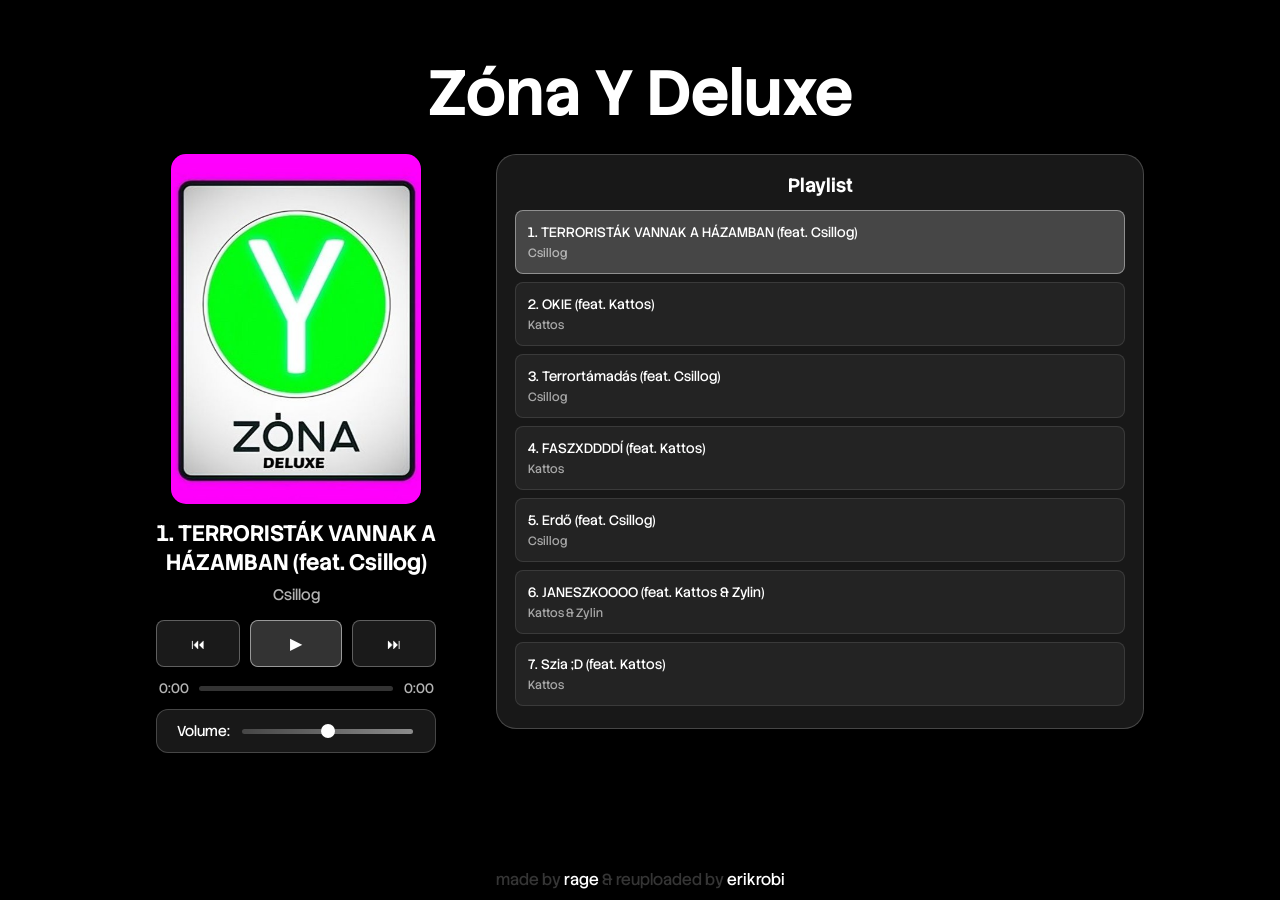
<file: zona-y-deluxe/index.html>
<!DOCTYPE html>
<html lang="en">
<head>
    <meta charset="UTF-8">
    <meta name="viewport" content="width=device-width, initial-scale=1.0">
    <title>Zóna Y Deluxe - Himpihumpi</title>
    <link rel="icon" type="image/png" href="deluxefavicon.jpg">
    <link rel="stylesheet" href="../style.css">
    <link rel="stylesheet" href="../player.css">
</head>
<body>
    <!-- mit nézegeted? -->
    <div class="player-container">
        <h1>Zóna Y Deluxe</h1>   
        <div class="player-main">
            <div class="player-left">
                <img id="nowPlayingImg" src="../music/zona-y-deluxe.jpg" alt="Album art" class="album-art-large">
                <div class="song-info-section">
                    <h2 id="nowPlayingTitle">Select a song</h2>
                    <p id="nowPlayingArtist">Artist</p>
                </div>
                <div class="controls-section">
                    <div class="controls">
                        <button id="prevBtn" class="control-btn">⏮</button>
                        <button id="playBtn" class="control-btn play-btn">▶</button>
                        <button id="nextBtn" class="control-btn">⏭</button>
                    </div>
                    <div class="progress-container">
                        <span id="currentTime">0:00</span>
                        <div class="progress-bar">
                            <div id="progress" class="progress"></div>
                        </div>
                        <span id="duration">0:00</span>
                    </div>
                    <div class="volume-control">
                        <label for="volumeSlider">Volume:</label>
                        <input type="range" id="volumeSlider" min="0" max="100" value="50" class="volume-slider">
                    </div>
                </div>
            </div>
            <div class="player-right">
                <div class="playlist">
                    <h3>Playlist</h3>
                    <div id="playlistContainer" class="playlist-items">
                    </div>
                </div>
            </div>
        </div>
        <footer>
            <span>made by <a href="https://discord.com/users/482190708103577602" target="_blank">rage </a> & reuploaded by <a href="https://erikrobi.hu" target="_blank">erikrobi</a></span>
        </footer>
    </div>
    <audio id="audioPlayer"></audio>
    <script src="songlist-y-deluxe.js"></script>
    <script src="../player.js"></script>
</body>
</html>
</file>
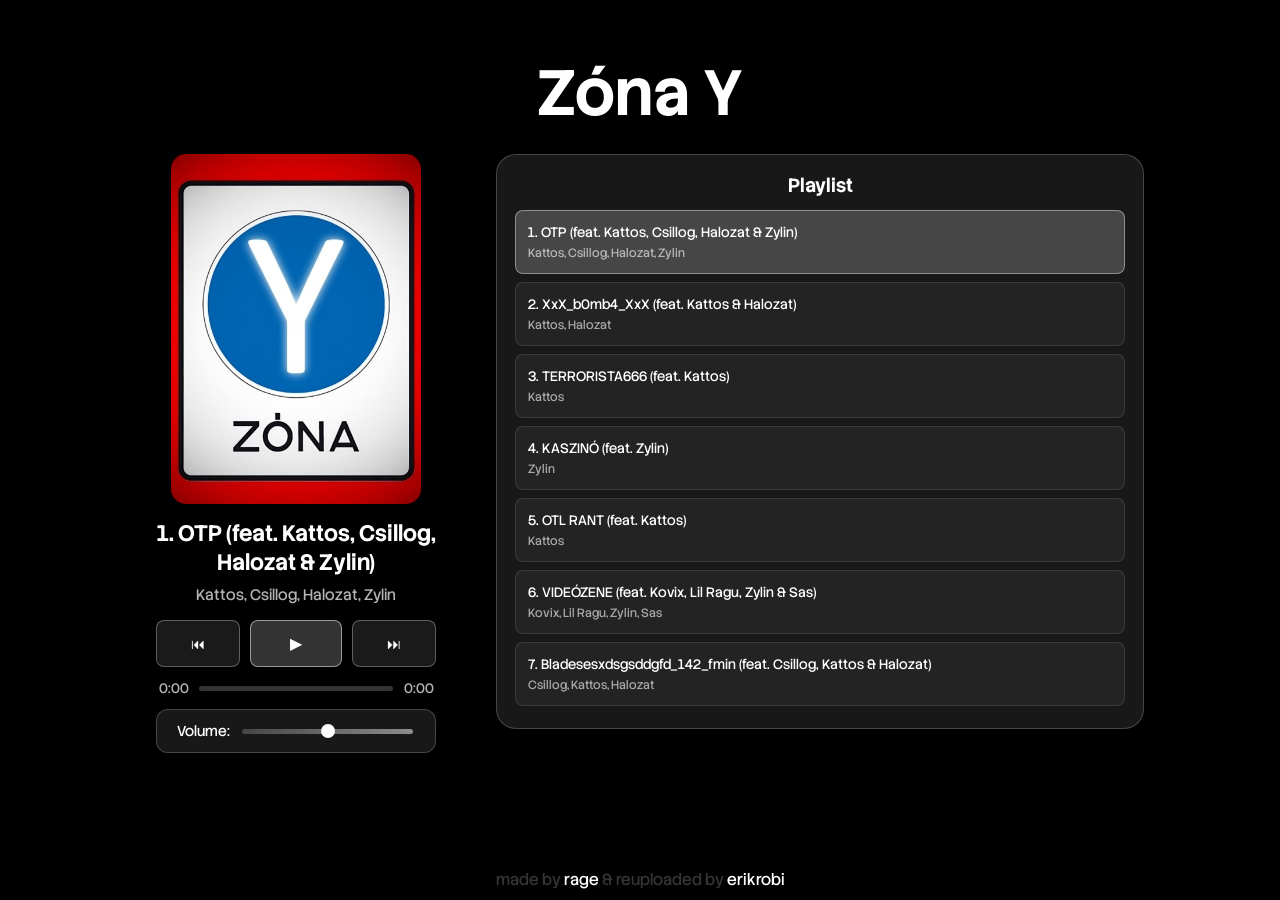
<file: zona-y/index.html>
<!DOCTYPE html>
<html lang="en">
<head>
    <meta charset="UTF-8">
    <meta name="viewport" content="width=device-width, initial-scale=1.0">
    <title>Zóna Y - Himpihumpi</title>
    <link rel="icon" type="image/png" href="yfavicon.jpeg">
    <link rel="stylesheet" href="../style.css">
    <link rel="stylesheet" href="../player.css">
</head>
<body>
    <!-- mit nézegeted? -->
    <div class="player-container">
        <h1>Zóna Y</h1>
        
        <div class="player-main">
            <div class="player-left">
                <img id="nowPlayingImg" src="../music/zona-y.jpeg" alt="Album art" class="album-art-large">
                <div class="song-info-section">
                    <h2 id="nowPlayingTitle">Select a song</h2>
                    <p id="nowPlayingArtist">Artist</p>
                </div>
                <div class="controls-section">
                    <div class="controls">
                        <button id="prevBtn" class="control-btn">⏮</button>
                        <button id="playBtn" class="control-btn play-btn">▶</button>
                        <button id="nextBtn" class="control-btn">⏭</button>
                    </div>
                    <div class="progress-container">
                        <span id="currentTime">0:00</span>
                        <div class="progress-bar">
                            <div id="progress" class="progress"></div>
                        </div>
                        <span id="duration">0:00</span>
                    </div>
                    <div class="volume-control">
                        <label for="volumeSlider">Volume:</label>
                        <input type="range" id="volumeSlider" min="0" max="100" value="50" class="volume-slider">
                    </div>
                </div>
            </div>
            <div class="player-right">
                <div class="playlist">
                    <h3>Playlist</h3>
                    <div id="playlistContainer" class="playlist-items">
                    </div>
                </div>
            </div>
        </div>
        <footer>
            <span>made by <a href="https://discord.com/users/482190708103577602" target="_blank">rage</a> & reuploaded by <a href="https://erikrobi.hu" target="_blank">erikrobi</a></span>
        </footer>
    </div>
    <audio id="audioPlayer"></audio>
    <script src="songlist-y.js"></script>
    <script src="../player.js"></script>
</body>
</html>
</file>
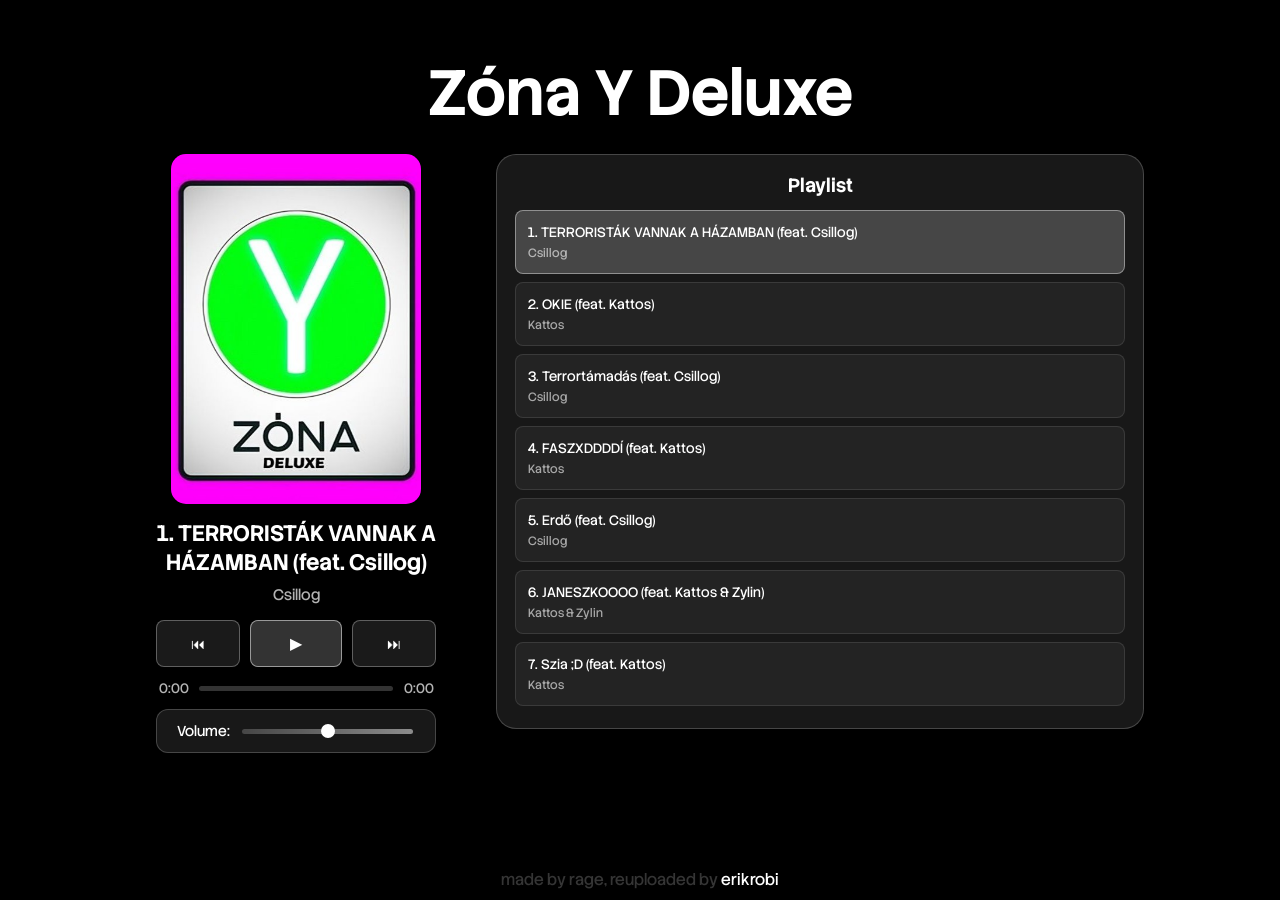
<file: zona-y-deluxe.html>
<!DOCTYPE html>
<html lang="en">
<head>
    <meta charset="UTF-8">
    <meta name="viewport" content="width=device-width, initial-scale=1.0">
    <title>Zóna Y Deluxe - Himpihumpi</title>
    <link rel="stylesheet" href="style.css">
    <link rel="stylesheet" href="player.css">
</head>
<body>
    <!-- mit nézegeted? -->
    <div class="player-container">
        <h1>Zóna Y Deluxe</h1>   
        <div class="player-main">
            <div class="player-left">
                <img id="nowPlayingImg" src="music/zona-y-deluxe.jpg" alt="Album art" class="album-art-large">
                <div class="song-info-section">
                    <h2 id="nowPlayingTitle">Select a song</h2>
                    <p id="nowPlayingArtist">Artist</p>
                </div>
                <div class="controls-section">
                    <div class="controls">
                        <button id="prevBtn" class="control-btn">⏮</button>
                        <button id="playBtn" class="control-btn play-btn">▶</button>
                        <button id="nextBtn" class="control-btn">⏭</button>
                    </div>
                    <div class="progress-container">
                        <span id="currentTime">0:00</span>
                        <div class="progress-bar">
                            <div id="progress" class="progress"></div>
                        </div>
                        <span id="duration">0:00</span>
                    </div>
                    <div class="volume-control">
                        <label for="volumeSlider">Volume:</label>
                        <input type="range" id="volumeSlider" min="0" max="100" value="50" class="volume-slider">
                    </div>
                </div>
            </div>
            <div class="player-right">
                <div class="playlist">
                    <h3>Playlist</h3>
                    <div id="playlistContainer" class="playlist-items">
                    </div>
                </div>
            </div>
        </div>
        <footer>
            <span>made by <a href="https://discord.com/users/482190708103577602" target="_blank"></a>rage</a>, reuploaded by <a href="https://erikrobi.hu" target="_blank">erikrobi</a></span>
        </footer>
    </div>
    <audio id="audioPlayer"></audio>
    <script src="songlist-y-deluxe.js"></script>
    <script src="player.js"></script>
</body>
</html>
</file>
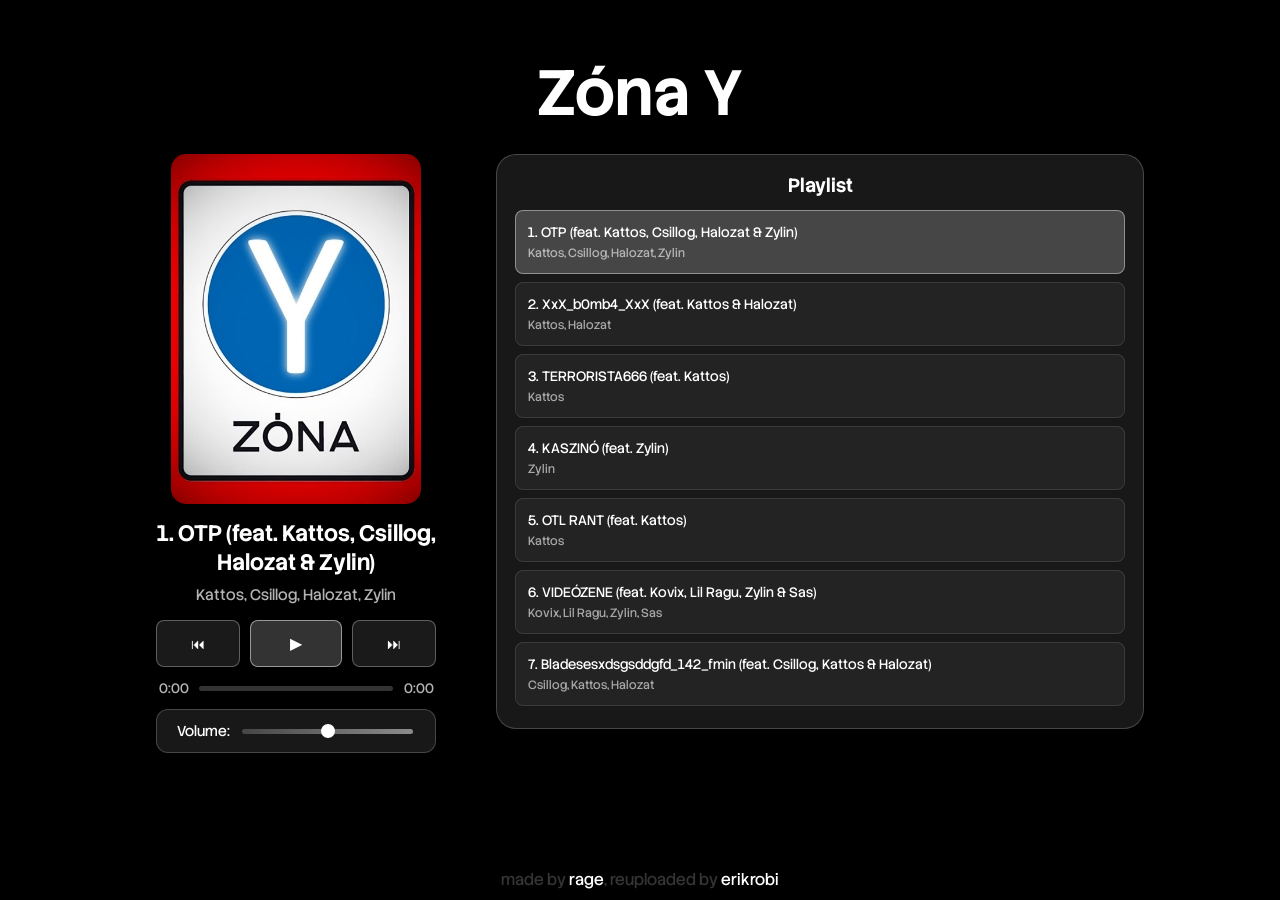
<file: zona-y.html>
<!DOCTYPE html>
<html lang="en">
<head>
    <meta charset="UTF-8">
    <meta name="viewport" content="width=device-width, initial-scale=1.0">
    <title>Zóna Y - Himpihumpi</title>
    <link rel="stylesheet" href="style.css">
    <link rel="stylesheet" href="player.css">
</head>
<body>
    <!-- mit nézegeted? -->
    <div class="player-container">
        <h1>Zóna Y</h1>
        
        <div class="player-main">
            <div class="player-left">
                <img id="nowPlayingImg" src="music/zona-y.jpeg" alt="Album art" class="album-art-large">
                <div class="song-info-section">
                    <h2 id="nowPlayingTitle">Select a song</h2>
                    <p id="nowPlayingArtist">Artist</p>
                </div>
                <div class="controls-section">
                    <div class="controls">
                        <button id="prevBtn" class="control-btn">⏮</button>
                        <button id="playBtn" class="control-btn play-btn">▶</button>
                        <button id="nextBtn" class="control-btn">⏭</button>
                    </div>
                    <div class="progress-container">
                        <span id="currentTime">0:00</span>
                        <div class="progress-bar">
                            <div id="progress" class="progress"></div>
                        </div>
                        <span id="duration">0:00</span>
                    </div>
                    <div class="volume-control">
                        <label for="volumeSlider">Volume:</label>
                        <input type="range" id="volumeSlider" min="0" max="100" value="50" class="volume-slider">
                    </div>
                </div>
            </div>
            <div class="player-right">
                <div class="playlist">
                    <h3>Playlist</h3>
                    <div id="playlistContainer" class="playlist-items">
                    </div>
                </div>
            </div>
        </div>
        <footer>
            <span>made by <a href="https://discord.com/users/482190708103577602" target="_blank">rage</a>, reuploaded by <a href="https://erikrobi.hu" target="_blank">erikrobi</a></span>
        </footer>
    </div>
    <audio id="audioPlayer"></audio>
    <script src="songlist-y.js"></script>
    <script src="player.js"></script>
</body>
</html>
</file>
<file: style.css>
@import url('https://fonts.googleapis.com/css2?family=Roboto+Mono:ital,wght@0,100..700;1,100..700&family=Stack+Sans+Headline:wght@200..700&display=swap');

*, *::before, *::after {
    box-sizing: border-box;
}

body{
    background-color: black;
    text-align: center;
    display: flex;
    flex-direction: column;
    justify-content: center;
    align-items: center;
    min-height: 98vh;
    padding-left: 10vw;
    padding-right: 10vw;
    user-select: none;
}

h1{
    color: white;
    font-family: "Stack Sans Headline", sans-serif;
    font-size: 4rem;
    margin-bottom: 0;
}

.line {
    display: block;
    width: 20vw;
    height: 2px;
    margin: 20px auto 0;
    padding: 0;
    border: none;
    background: linear-gradient(90deg, transparent 0%, rgba(255,255,255,0.9) 40%, rgba(255,255,255,0.9) 60%, transparent 100%);
}

h2{
    color: rgb(80, 80, 80);
    font-family: "Stack Sans Headline", sans-serif;
    font-size: 3rem;
}

h4{
    color: rgb(80, 80, 80);
    font-family: "Stack Sans Headline", sans-serif;
    font-size: 2rem;
}

p{
    color: white;
    font-family: "Stack Sans Headline", sans-serif;
    font-size: 2rem;
}

.card{
    background-color: rgba(255, 255, 255, 0.096);
    max-width: 20vw;
    max-height: 57vh;
    min-width: 20vw;
    min-height: 57vh;
    backdrop-filter: blur(10px);
    border-radius: 25px;
    border-style: solid;
    border-color: rgba(255, 255, 255, 0.199);
    padding-bottom: 10px;
    transition: 0.2s;
    margin: 20px;
}

.row{
    display: flex;
    flex-direction: row;
    justify-content: space-between;
    align-items: center
}

.col{
    display: flex;
    flex-direction: column;
}

.card:hover{
    background-color: rgba(255, 255, 255, 0.178);
    transition: 0.2s;
}

.card .img {
    width: 100%;
    max-width: 240px;
    height: auto;
    border-radius: 20px;
    margin: 0 auto;
}

button{
    background-color: rgba(255, 235, 205, 0);
    border-style: none;
    
}

a{
    text-decoration: none;
    color : white;
}

footer{
    margin-top: auto;
}

span{
    color: rgb(53, 53, 53);
    font-family: "Stack Sans Headline", sans-serif;
    font-size: 1rem;
}

@media (min-width: 2560px) {
    .card .img{
        max-width: 450px;
    }

    h1{
        font-size: 6rem;
    }

    h2{
        font-size: 4rem;
    }

    span{
        font-size: 1.5rem;
    }


}

@media (max-width: 768px) {
    body {
        padding-left: 4vw;
        padding-right: 4vw;
        min-height: 100vh;
    }

    h1 {
        font-size: 2.8rem;
    }

    .line {
        width: 60vw;
        margin-top: 14px;
    }

    h2 {
        font-size: 2rem;
    }

    p {
        font-size: 1.05rem;
    }

    .row {
        flex-direction: column;
        align-items: stretch;
        gap: 16px;
    }

    .card {
        width: 100%;
        max-width: 100%;
        min-width: auto;
        max-height: none;
        min-height: auto;
        margin: 10px 0;
    }

    .img {
        width: 100%;
        max-width: 100%;
        height: auto;
    }

    button {
        width: 100%;
    }

    .card .img{
        width: 70%;
        max-width: 70%;
        height: auto;
    }
}
</file>
<file: player.css>
.player-container {
    display: flex;
    flex-direction: column;
    align-items: center;
    width: 100%;
    gap: 20px;
    flex: 1;
}

.player-main {
    display: flex;
    gap: 40px;
    width: 100%;
    max-width: 1200px;
    margin: 0 auto;
    align-items: flex-start;
}

.player-left {
    flex: 0 0 320px;
    display: flex;
    flex-direction: column;
    align-items: center;
    justify-content: flex-start;
    gap: 15px;
    width: 320px;
}

.player-left > * {
    width: 100%;
}

.song-info-section,
.controls-section {
    display: flex;
    flex-direction: column;
    align-items: center;
    width: 100%;
}

.controls-section {
    align-items: stretch;
}

.controls {
    display: flex;
    gap: 10px;
    justify-content: space-between;
    flex-wrap: wrap;
}

.player-right {
    flex: 1;
    min-width: 460px;
}

.album-art-large {
    width: 250px;
    height: 350px;
    border-radius: 15px;
    object-fit: cover;
    box-shadow: 0 10px 30px rgba(0, 0, 0, 0.5);
}

.song-info-section {
    text-align: center;
    width: 100%;
}

.song-info-section h2 {
    color: white;
    font-family: "Stack Sans Headline", sans-serif;
    font-size: 1.4rem;
    margin: 0 0 8px 0;
    line-height: 1.3;
}

.song-info-section p {
    color: rgba(255, 255, 255, 0.7);
    font-family: "Stack Sans Headline", sans-serif;
    font-size: 0.95rem;
    margin: 0;
}

.controls-section {
    width: 100%;
    display: flex;
    flex-direction: column;
    gap: 12px;
    max-width: 280px;
    align-items: stretch;
}

.controls {
    display: flex;
    gap: 10px;
    justify-content: center;
    flex-wrap: wrap;
}

.control-btn {
    background-color: rgba(255, 255, 255, 0.1);
    color: white;
    border: 1px solid rgba(255, 255, 255, 0.3);
    padding: 10px 16px;
    border-radius: 8px;
    font-family: "Stack Sans Headline", sans-serif;
    font-size: 0.9rem;
    cursor: pointer;
    transition: 0.3s;
    flex: 1;
    max-width: 140px;
    display: inline-flex;
    align-items: center;
    justify-content: center;
    gap: 8px;
    white-space: nowrap;
}

.control-btn:hover {
    background-color: rgba(255, 255, 255, 0.2);
    border-color: rgba(255, 255, 255, 0.5);
}

.control-btn:active {
    transform: scale(0.95);
}

.play-btn {
    background-color: rgba(255, 255, 255, 0.2);
    border-color: rgba(255, 255, 255, 0.5);
    padding: 12px 20px;
    font-size: 1rem;
    max-width: 150px;
}

.play-btn:hover {
    background-color: rgba(255, 255, 255, 0.3);
}

.progress-container {
    display: flex;
    align-items: center;
    gap: 8px;
    justify-content: space-between;
    width: 100%;
}
.progress-container span {
    color: rgba(255, 255, 255, 0.7);
    font-size: 0.85rem;
    min-width: 35px;
    text-align: center;
}

.progress-bar {
    flex: 1;
    height: 5px;
    background-color: rgba(255, 255, 255, 0.2);
    border-radius: 3px;
    cursor: pointer;
    position: relative;
    max-width: 300px;
}

.progress {
    height: 100%;
    background-color: rgba(255, 255, 255, 0.8);
    border-radius: 3px;
    width: 0%;
    transition: width 0.1s linear;
}

.volume-control {
    display: flex;
    align-items: center;
    gap: 10px;
    justify-content: flex-start;
    background-color: rgba(255, 255, 255, 0.096);
    backdrop-filter: blur(10px);
    border-radius: 12px;
    padding: 12px 20px;
    border: 1px solid rgba(255, 255, 255, 0.199);
    width: 100%;
    max-width: 280px;
    margin: 0 auto;
}

.volume-control label {
    color: white;
    font-family: "Stack Sans Headline", sans-serif;
    font-size: 0.9rem;
    white-space: nowrap;
}

.volume-slider {
    width: 100%;
    height: 5px;
    border-radius: 3px;
    background: linear-gradient(to right, rgba(255, 255, 255, 0.2), rgba(255, 255, 255, 0.5));
    outline: none;
    -webkit-appearance: none;
    appearance: none;
}

.volume-slider::-webkit-slider-thumb {
    -webkit-appearance: none;
    appearance: none;
    width: 14px;
    height: 14px;
    border-radius: 50%;
    background: white;
    cursor: pointer;
}

.volume-slider::-moz-range-thumb {
    width: 14px;
    height: 14px;
    border-radius: 50%;
    background: white;
    cursor: pointer;
    border: none;
}

.playlist {
    width: 100%;
    background-color: rgba(255, 255, 255, 0.096);
    backdrop-filter: blur(10px);
    border-radius: 20px;
    border: 1px solid rgba(255, 255, 255, 0.199);
    padding: 18px;
}

.playlist h3 {
    color: white;
    font-family: "Stack Sans Headline", sans-serif;
    font-size: 1.2rem;
    margin: 0 0 12px 0;
}

.playlist-items {
    display: flex;
    flex-direction: column;
    gap: 8px;
    max-height: 500px;
    overflow-y: auto;
}

.playlist-item {
    background-color: rgba(255, 255, 255, 0.05);
    border: 1px solid rgba(255, 255, 255, 0.1);
    border-radius: 8px;
    padding: 12px;
    cursor: pointer;
    transition: 0.2s;
    text-align: left;
}

.playlist-item:hover {
    background-color: rgba(255, 255, 255, 0.1);
}

.playlist-item.active {
    background-color: rgba(255, 255, 255, 0.2);
    border-color: rgba(255, 255, 255, 0.4);
}

@media (min-width: 2560px) {
    .player-main {
        max-width: 1600px;
    }

    .player-left {
        flex: 0 0 600px;
        width: 600px;
    }

    .album-art-large {
        width: 350px;
        height: 450px;
    }

    .controls-section {
        max-width: 400px;
        max-height: 300px;
        min-height: 300px;
    }

    .control-btn {
        max-width: 200px;
        font-size: 1rem;
        padding: 14px 20px;
    }

    .play-btn {
        max-width: 250px;
        font-size: 1.1rem;
        padding: 16px 24px;
    }

    .volume-control {
        max-width: 400px;
        padding: 16px 24px;
    }

    .volume-control label {
        font-size: 1rem;
    }

    .progress-container {
        max-width: 400px;
    }

    .player-right {
        min-width: 600px;
        min-height: 800px;
    }

    .playlist {
        max-width: 1200px;
    }

    .playlist-items {
        max-height: 600px;
    }

    .playlist h3{
        font-size: 2rem;
    }

    .playlist-item {
        padding: 16px;
    }

    .playlist-item-title {
        font-size: 2rem !important; 
    }

    .playlist-item-artist {
        font-size: 1.5rem !important;
    }
}

@media (max-width: 900px) {
    .player-main {
        flex-direction: column;
        align-items: center;
        gap: 24px;
    }

    .player-left {
        width: 100%;
        max-width: 420px;
        flex: 1 1 auto;
        padding: 0 10px;
    }

    .player-left > * {
        width: 100%;
    }

    .album-art-large {
        width: 100%;
        max-width: 280px;
        height: auto;
    }

    .controls-section {
        max-width: none;
    }

    .controls {
        justify-content: center;
    }

    .control-btn {
        max-width: none;
        flex: 1 1 100px;
    }

    .play-btn {
        flex: 2 1 220px;
    }

    .volume-control {
        flex-direction: column;
        align-items: stretch;
        padding: 14px;
    }

    .volume-control label {
        text-align: left;
        width: 100%;
    }

    .progress-container {
        flex-wrap: wrap;
        gap: 10px;
    }

    .progress-bar {
        max-width: 100%;
    }

    .player-right {
        width: 100%;
        min-width: 0;
    }

    .playlist {
        width: 100%;
        max-width: none;
    }
}

.playlist-item-title {
    color: white;
    font-family: "Stack Sans Headline", sans-serif;
    font-size: 0.85rem;
    margin: 0;
}

.playlist-item-artist {
    color: rgba(255, 255, 255, 0.6);
    font-family: "Stack Sans Headline", sans-serif;
    font-size: 0.75rem;
    margin: 4px 0 0 0;
}

.playlist-items::-webkit-scrollbar {
    width: 6px;
}

.playlist-items::-webkit-scrollbar-track {
    background: rgba(255, 255, 255, 0.05);
    border-radius: 10px;
}

.playlist-items::-webkit-scrollbar-thumb {
    background: rgba(255, 255, 255, 0.3);
    border-radius: 10px;
}

.playlist-items::-webkit-scrollbar-thumb:hover {
    background: rgba(255, 255, 255, 0.5);
}

@media (max-width: 768px) {
    .player-main {
        flex-direction: column;
        max-width: 100%;
    }

    .player-left {
        width: 100%;
    }

    .player-right {
        width: 100%;
    }

    .album-art-large {
        width: 200px;
        height: 200px;
    }

    .song-info-section h2 {
        font-size: 1.2rem;
    }

    .song-info-section p {
        font-size: 0.85rem;
    }

    .controls {
        display: grid;
        grid-template-columns: repeat(3, minmax(0, 1fr));
        gap: 10px;
        width: 100%;
    }

    .control-btn {
        max-width: none;
        flex: 1 1 auto;
        padding: 14px 16px;
        font-size: 0.95rem;
        min-height: 52px;
        justify-content: center;
    }

    .control-btn .icon {
        display: inline-flex;
    }

    .control-btn .label {
        display: inline-flex;
        font-size: 0.9rem;
        color: white;
        margin-left: 8px;
    }

    .control-btn:not(.play-btn) .label {
        font-weight: 600;
    }

    .control-btn {
        color: white;
    }

    .play-btn {
        padding: 10px 18px;
    }

    .volume-control {
        padding: 16px;
        gap: 10px;
        width: 100%;
        max-width: none;
    }

    .volume-control label {
        text-align: left;
        flex: 0 0 auto;
    }

    .volume-control .volume-slider {
        flex: 1 1 auto;
        width: 100%;
    }

    .progress-container {
        flex-direction: row;
        align-items: center;
        justify-content: space-between;
        gap: 10px;
        width: 100%;
    }

    .progress-container span {
        min-width: 42px;
        font-size: 0.8rem;
    }

    .progress-container span:first-child {
        order: 1;
        text-align: left;
    }

    .progress-bar {
        order: 2;
        flex: 1 1 auto;
        max-width: none;
        min-width: 0;
    }

    .progress-container span:last-child {
        order: 3;
        text-align: right;
    }
}
</file>
